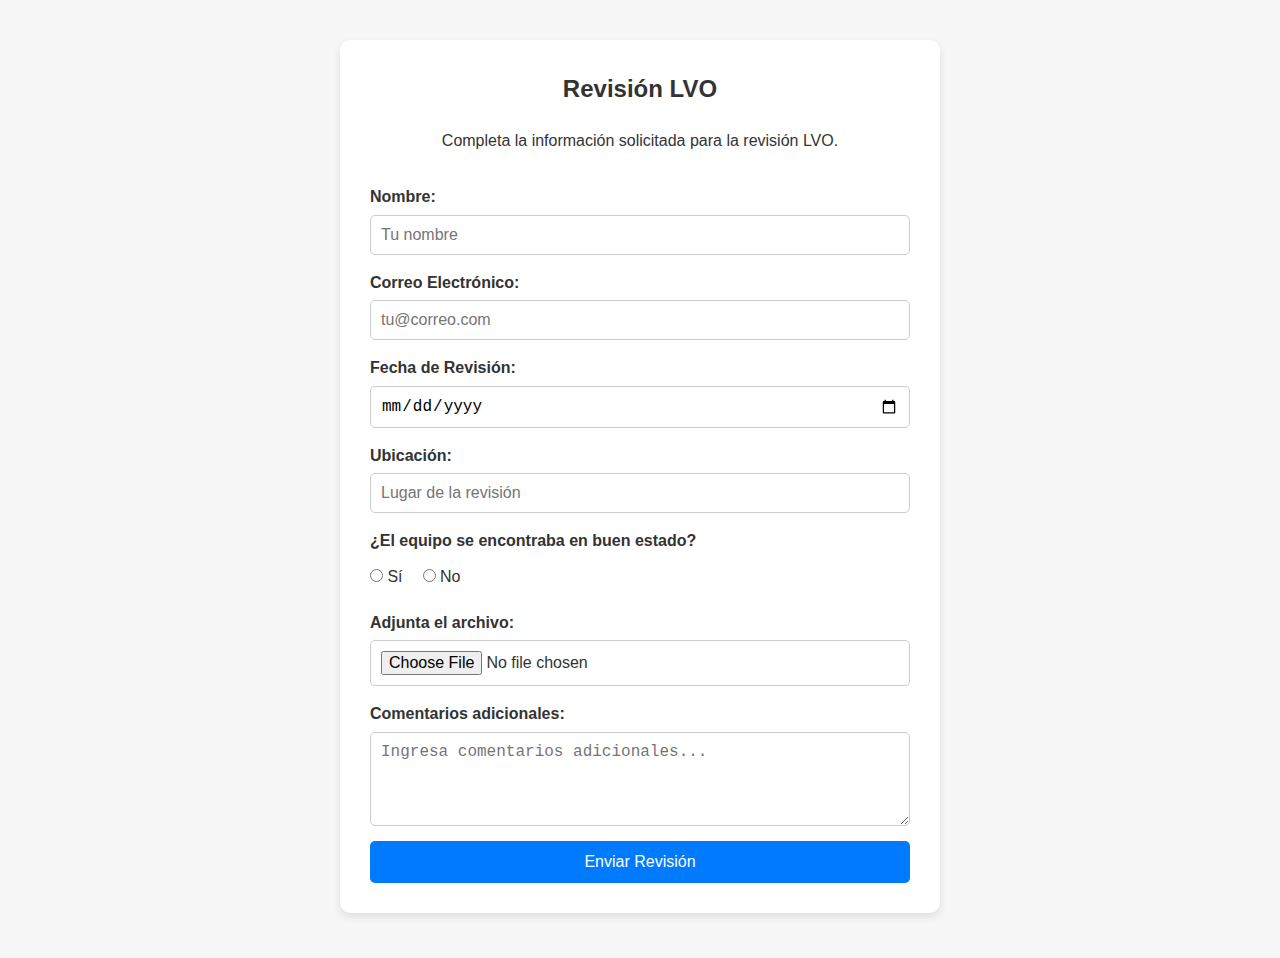
<file: public/form1.html>
<!DOCTYPE html>
<html lang="es">
<head>
  <meta charset="UTF-8">
  <meta name="viewport" content="width=device-width, initial-scale=1">
  <title>Formulario 1: Revisión LVO</title>
  <link rel="stylesheet" href="styles.css">
</head>
<body>
  <div class="form-container">
    <h1>Revisión LVO</h1>
    <p>Completa la información solicitada para la revisión LVO.</p>
    <form action="/uploadForm1" method="post" enctype="multipart/form-data">
      <div>
        <label for="nombre">Nombre:</label>
        <input type="text" id="nombre" name="nombre" placeholder="Tu nombre" required>
      </div>
      <div>
        <label for="email">Correo Electrónico:</label>
        <input type="email" id="email" name="email" placeholder="tu@correo.com" required>
      </div>
      <div>
        <label for="fecha">Fecha de Revisión:</label>
        <input type="date" id="fecha" name="fecha" required>
      </div>
      <div>
        <label for="ubicacion">Ubicación:</label>
        <input type="text" id="ubicacion" name="ubicacion" placeholder="Lugar de la revisión" required>
      </div>
      <div>
        <label>¿El equipo se encontraba en buen estado?</label>
        <div class="radio-group">
          <label for="estado_si">
            <input type="radio" id="estado_si" name="estado" value="si" required> Sí
          </label>
          <label for="estado_no">
            <input type="radio" id="estado_no" name="estado" value="no"> No
          </label>
        </div>
      </div>
      <div>
        <label for="file">Adjunta el archivo:</label>
        <input type="file" id="file" name="file" required>
      </div>
      <div>
        <label for="comentarios">Comentarios adicionales:</label>
        <textarea id="comentarios" name="comentarios" rows="4" placeholder="Ingresa comentarios adicionales..."></textarea>
      </div>
      <div>
        <button type="submit">Enviar Revisión</button>
      </div>
    </form>
  </div>
</body>
</html>
</file>
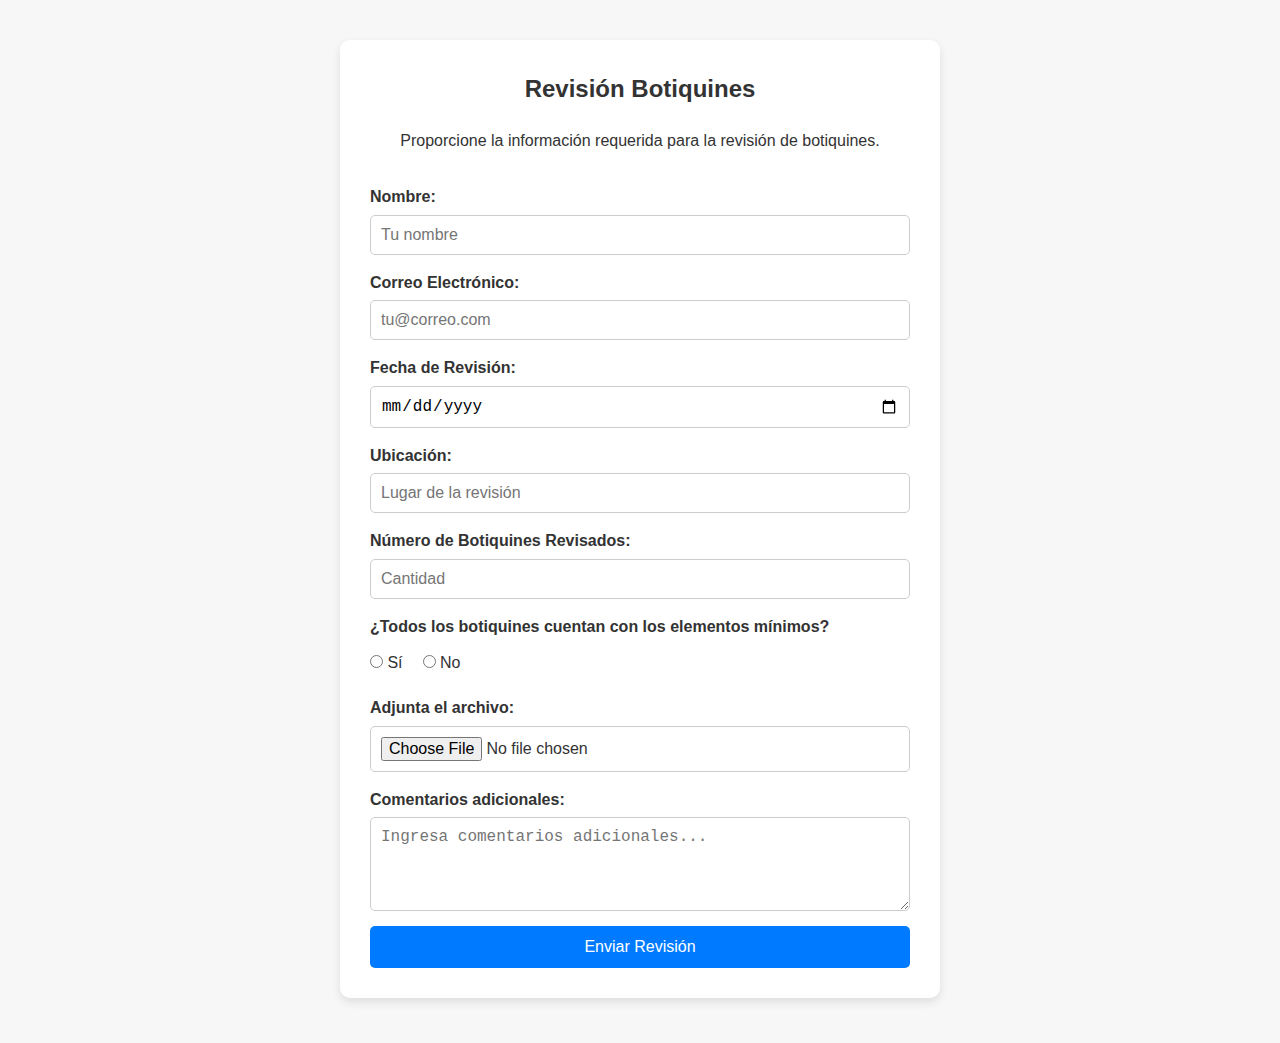
<file: public/form2.html>
<!DOCTYPE html>
<html lang="es">
<head>
  <meta charset="UTF-8">
  <meta name="viewport" content="width=device-width, initial-scale=1">
  <title>Formulario 2: Revisión Botiquines</title>
  <link rel="stylesheet" href="styles.css">
</head>
<body>
  <div class="form-container">
    <h1>Revisión Botiquines</h1>
    <p>Proporcione la información requerida para la revisión de botiquines.</p>
    <form action="/uploadForm2" method="post" enctype="multipart/form-data">
      <div>
        <label for="nombre">Nombre:</label>
        <input type="text" id="nombre" name="nombre" placeholder="Tu nombre" required>
      </div>
      <div>
        <label for="email">Correo Electrónico:</label>
        <input type="email" id="email" name="email" placeholder="tu@correo.com" required>
      </div>
      <div>
        <label for="fecha">Fecha de Revisión:</label>
        <input type="date" id="fecha" name="fecha" required>
      </div>
      <div>
        <label for="ubicacion">Ubicación:</label>
        <input type="text" id="ubicacion" name="ubicacion" placeholder="Lugar de la revisión" required>
      </div>
      <div>
        <label for="num_botiquines">Número de Botiquines Revisados:</label>
        <input type="number" id="num_botiquines" name="num_botiquines" placeholder="Cantidad" required>
      </div>
      <div>
        <label>¿Todos los botiquines cuentan con los elementos mínimos?</label>
        <div class="radio-group">
          <label for="elementos_si">
            <input type="radio" id="elementos_si" name="elementos" value="si" required> Sí
          </label>
          <label for="elementos_no">
            <input type="radio" id="elementos_no" name="elementos" value="no"> No
          </label>
        </div>
      </div>
      <div>
        <label for="file">Adjunta el archivo:</label>
        <input type="file" id="file" name="file" required>
      </div>
      <div>
        <label for="comentarios">Comentarios adicionales:</label>
        <textarea id="comentarios" name="comentarios" rows="4" placeholder="Ingresa comentarios adicionales..."></textarea>
      </div>
      <div>
        <button type="submit">Enviar Revisión</button>
      </div>
    </form>
  </div>
</body>
</html>
</file>
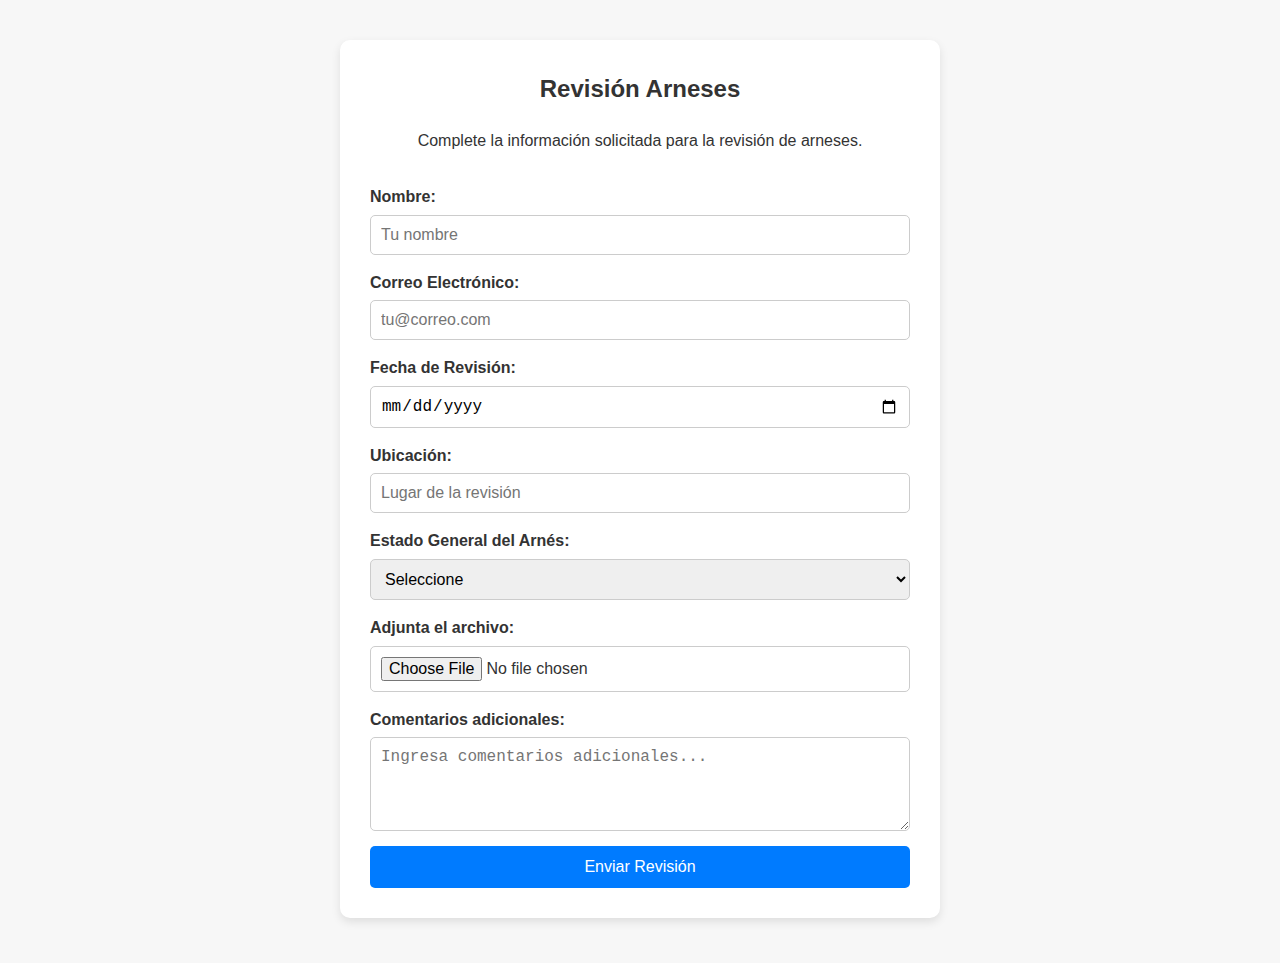
<file: public/form3.html>
<!DOCTYPE html>
<html lang="es">
<head>
  <meta charset="UTF-8">
  <meta name="viewport" content="width=device-width, initial-scale=1">
  <title>Formulario 3: Revisión Arneses</title>
  <link rel="stylesheet" href="styles.css">
</head>
<body>
  <div class="form-container">
    <h1>Revisión Arneses</h1>
    <p>Complete la información solicitada para la revisión de arneses.</p>
    <form action="/uploadForm3" method="post" enctype="multipart/form-data">
      <div>
        <label for="nombre">Nombre:</label>
        <input type="text" id="nombre" name="nombre" placeholder="Tu nombre" required>
      </div>
      <div>
        <label for="email">Correo Electrónico:</label>
        <input type="email" id="email" name="email" placeholder="tu@correo.com" required>
      </div>
      <div>
        <label for="fecha">Fecha de Revisión:</label>
        <input type="date" id="fecha" name="fecha" required>
      </div>
      <div>
        <label for="ubicacion">Ubicación:</label>
        <input type="text" id="ubicacion" name="ubicacion" placeholder="Lugar de la revisión" required>
      </div>
      <div>
        <label for="estado_harness">Estado General del Arnés:</label>
        <select id="estado_harness" name="estado_harness" required>
          <option value="">Seleccione</option>
          <option value="bueno">Bueno</option>
          <option value="regular">Regular</option>
          <option value="malo">Malo</option>
        </select>
      </div>
      <div>
        <label for="file">Adjunta el archivo:</label>
        <input type="file" id="file" name="file" required>
      </div>
      <div>
        <label for="comentarios">Comentarios adicionales:</label>
        <textarea id="comentarios" name="comentarios" rows="4" placeholder="Ingresa comentarios adicionales..."></textarea>
      </div>
      <div>
        <button type="submit">Enviar Revisión</button>
      </div>
    </form>
  </div>
</body>
</html>
</file>
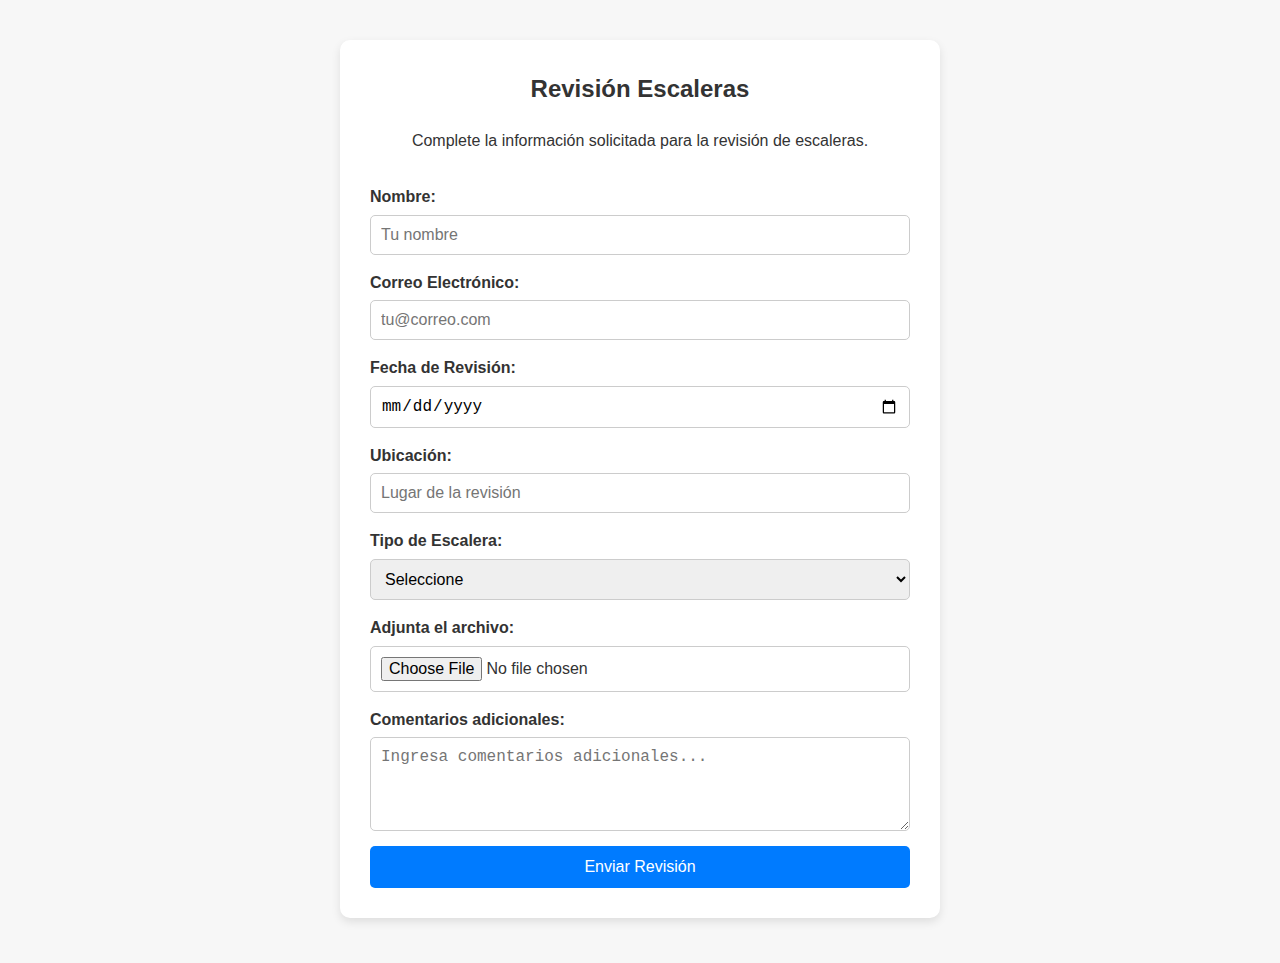
<file: public/form4.html>
<!DOCTYPE html>
<html lang="es">
<head>
  <meta charset="UTF-8">
  <meta name="viewport" content="width=device-width, initial-scale=1">
  <title>Formulario 4: Revisión Escaleras</title>
  <link rel="stylesheet" href="styles.css">
</head>
<body>
  <div class="form-container">
    <h1>Revisión Escaleras</h1>
    <p>Complete la información solicitada para la revisión de escaleras.</p>
    <form action="/uploadForm4" method="post" enctype="multipart/form-data">
      <div>
        <label for="nombre">Nombre:</label>
        <input type="text" id="nombre" name="nombre" placeholder="Tu nombre" required>
      </div>
      <div>
        <label for="email">Correo Electrónico:</label>
        <input type="email" id="email" name="email" placeholder="tu@correo.com" required>
      </div>
      <div>
        <label for="fecha">Fecha de Revisión:</label>
        <input type="date" id="fecha" name="fecha" required>
      </div>
      <div>
        <label for="ubicacion">Ubicación:</label>
        <input type="text" id="ubicacion" name="ubicacion" placeholder="Lugar de la revisión" required>
      </div>
      <div>
        <label for="tipo_escalera">Tipo de Escalera:</label>
        <select id="tipo_escalera" name="tipo_escalera" required>
          <option value="">Seleccione</option>
          <option value="fija">Fija</option>
          <option value="portatil">Portátil</option>
          <option value="otro">Otro</option>
        </select>
      </div>
      <div>
        <label for="file">Adjunta el archivo:</label>
        <input type="file" id="file" name="file" required>
      </div>
      <div>
        <label for="comentarios">Comentarios adicionales:</label>
        <textarea id="comentarios" name="comentarios" rows="4" placeholder="Ingresa comentarios adicionales..."></textarea>
      </div>
      <div>
        <button type="submit">Enviar Revisión</button>
      </div>
    </form>
  </div>
</body>
</html>
</file>
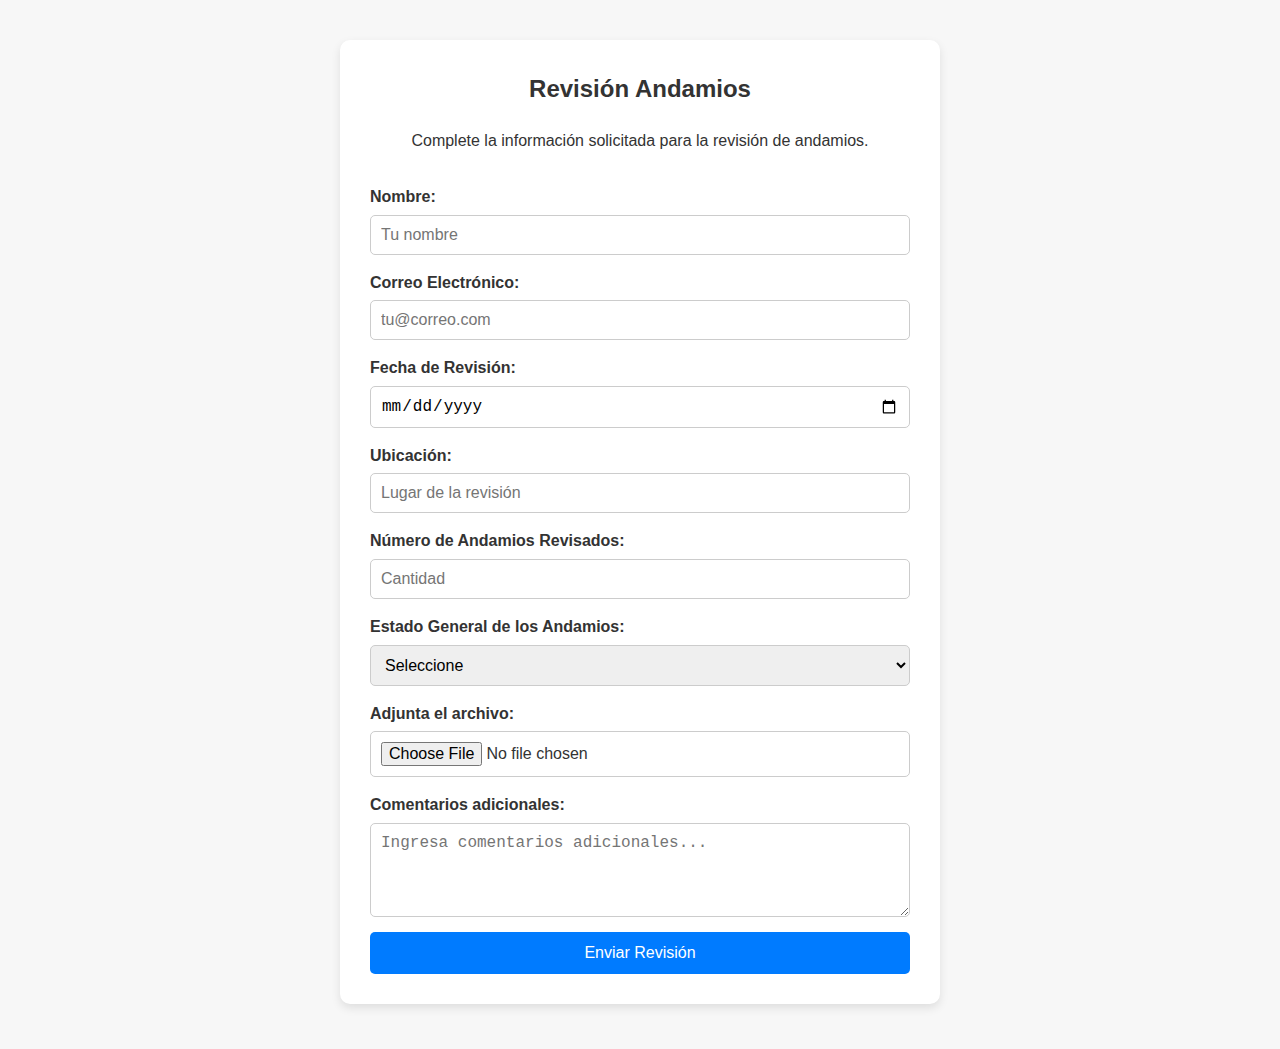
<file: public/form5.html>
<!DOCTYPE html>
<html lang="es">
<head>
  <meta charset="UTF-8">
  <meta name="viewport" content="width=device-width, initial-scale=1">
  <title>Formulario 5: Revisión Andamios</title>
  <link rel="stylesheet" href="styles.css">
</head>
<body>
  <div class="form-container">
    <h1>Revisión Andamios</h1>
    <p>Complete la información solicitada para la revisión de andamios.</p>
    <form action="/uploadForm5" method="post" enctype="multipart/form-data">
      <div>
        <label for="nombre">Nombre:</label>
        <input type="text" id="nombre" name="nombre" placeholder="Tu nombre" required>
      </div>
      <div>
        <label for="email">Correo Electrónico:</label>
        <input type="email" id="email" name="email" placeholder="tu@correo.com" required>
      </div>
      <div>
        <label for="fecha">Fecha de Revisión:</label>
        <input type="date" id="fecha" name="fecha" required>
      </div>
      <div>
        <label for="ubicacion">Ubicación:</label>
        <input type="text" id="ubicacion" name="ubicacion" placeholder="Lugar de la revisión" required>
      </div>
      <div>
        <label for="num_andamios">Número de Andamios Revisados:</label>
        <input type="number" id="num_andamios" name="num_andamios" placeholder="Cantidad" required>
      </div>
      <div>
        <label for="estado_andamios">Estado General de los Andamios:</label>
        <select id="estado_andamios" name="estado_andamios" required>
          <option value="">Seleccione</option>
          <option value="bueno">Bueno</option>
          <option value="regular">Regular</option>
          <option value="malo">Malo</option>
        </select>
      </div>
      <div>
        <label for="file">Adjunta el archivo:</label>
        <input type="file" id="file" name="file" required>
      </div>
      <div>
        <label for="comentarios">Comentarios adicionales:</label>
        <textarea id="comentarios" name="comentarios" rows="4" placeholder="Ingresa comentarios adicionales..."></textarea>
      </div>
      <div>
        <button type="submit">Enviar Revisión</button>
      </div>
    </form>
  </div>
</body>
</html>
</file>
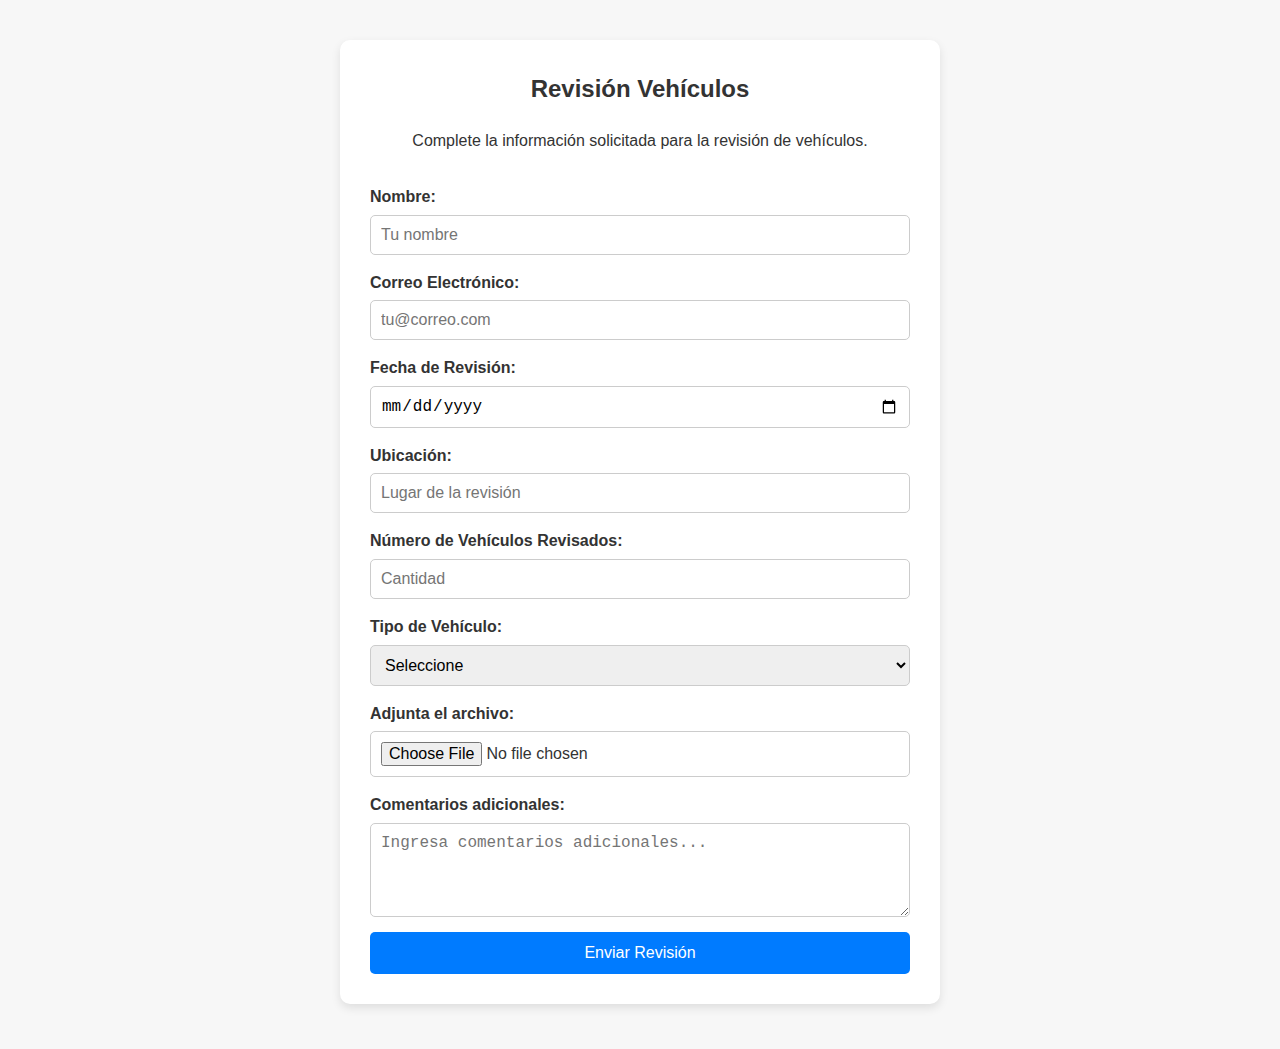
<file: public/form6.html>
<!DOCTYPE html>
<html lang="es">
<head>
  <meta charset="UTF-8">
  <meta name="viewport" content="width=device-width, initial-scale=1">
  <title>Formulario 6: Revisión Vehículos</title>
  <link rel="stylesheet" href="styles.css">
</head>
<body>
  <div class="form-container">
    <h1>Revisión Vehículos</h1>
    <p>Complete la información solicitada para la revisión de vehículos.</p>
    <form action="/uploadForm6" method="post" enctype="multipart/form-data">
      <div>
        <label for="nombre">Nombre:</label>
        <input type="text" id="nombre" name="nombre" placeholder="Tu nombre" required>
      </div>
      <div>
        <label for="email">Correo Electrónico:</label>
        <input type="email" id="email" name="email" placeholder="tu@correo.com" required>
      </div>
      <div>
        <label for="fecha">Fecha de Revisión:</label>
        <input type="date" id="fecha" name="fecha" required>
      </div>
      <div>
        <label for="ubicacion">Ubicación:</label>
        <input type="text" id="ubicacion" name="ubicacion" placeholder="Lugar de la revisión" required>
      </div>
      <div>
        <label for="num_vehiculos">Número de Vehículos Revisados:</label>
        <input type="number" id="num_vehiculos" name="num_vehiculos" placeholder="Cantidad" required>
      </div>
      <div>
        <label for="tipo_vehiculo">Tipo de Vehículo:</label>
        <select id="tipo_vehiculo" name="tipo_vehiculo" required>
          <option value="">Seleccione</option>
          <option value="liviano">Liviano</option>
          <option value="pesado">Pesado</option>
          <option value="industrial">Industrial</option>
        </select>
      </div>
      <div>
        <label for="file">Adjunta el archivo:</label>
        <input type="file" id="file" name="file" required>
      </div>
      <div>
        <label for="comentarios">Comentarios adicionales:</label>
        <textarea id="comentarios" name="comentarios" rows="4" placeholder="Ingresa comentarios adicionales..."></textarea>
      </div>
      <div>
        <button type="submit">Enviar Revisión</button>
      </div>
    </form>
  </div>
</body>
</html>
</file>
<file: public/styles.css>
/* Reset básico */
* {
  margin: 0;
  padding: 0;
  box-sizing: border-box;
}

body {
  font-family: 'Arial', sans-serif;
  background-color: #f7f7f7;
  line-height: 1.6;
  color: #333;
  padding: 10px;
}

/* Contenedor general para cada formulario */
.form-container {
  background: #fff;
  max-width: 600px;
  width: 95%;
  margin: 30px auto;
  padding: 30px;
  border-radius: 10px;
  box-shadow: 0 4px 10px rgba(0,0,0,0.1);
}

.form-container h1 {
  text-align: center;
  margin-bottom: 20px;
  font-size: 24px;
}

.form-container p {
  text-align: center;
  margin-bottom: 30px;
  font-size: 16px;
}

/* Estructura del formulario */
.form-container form {
  display: flex;
  flex-direction: column;
  gap: 15px;
}

.form-container form > div {
  display: flex;
  flex-direction: column;
}

.form-container label {
  font-weight: bold;
  margin-bottom: 5px;
}

.form-container input[type="text"],
.form-container input[type="email"],
.form-container input[type="date"],
.form-container input[type="number"],
.form-container input[type="file"],
.form-container select,
.form-container textarea {
  padding: 10px;
  border: 1px solid #ccc;
  border-radius: 5px;
  font-size: 16px;
}

/* Grupo de radios */
.radio-group {
  display: flex;
  gap: 20px;
  align-items: center;
  margin-top: 5px;
}

.radio-group label {
  font-weight: normal;
}

/* Botón */
.form-container button {
  padding: 12px;
  background-color: #007bff;
  color: #fff;
  border: none;
  border-radius: 5px;
  font-size: 16px;
  cursor: pointer;
  transition: background 0.3s ease;
}

.form-container button:hover {
  background-color: #0056b3;
}

/* Media Queries para dispositivos móviles */
@media (max-width: 480px) {
  .form-container {
    padding: 20px;
  }
  .form-container h1 {
    font-size: 20px;
  }
  .form-container p,
  .form-container label,
  .form-container input,
  .form-container select,
  .form-container textarea,
  .form-container button {
    font-size: 14px;
  }
  .radio-group {
    flex-direction: column;
    align-items: flex-start;
  }
}
</file>
